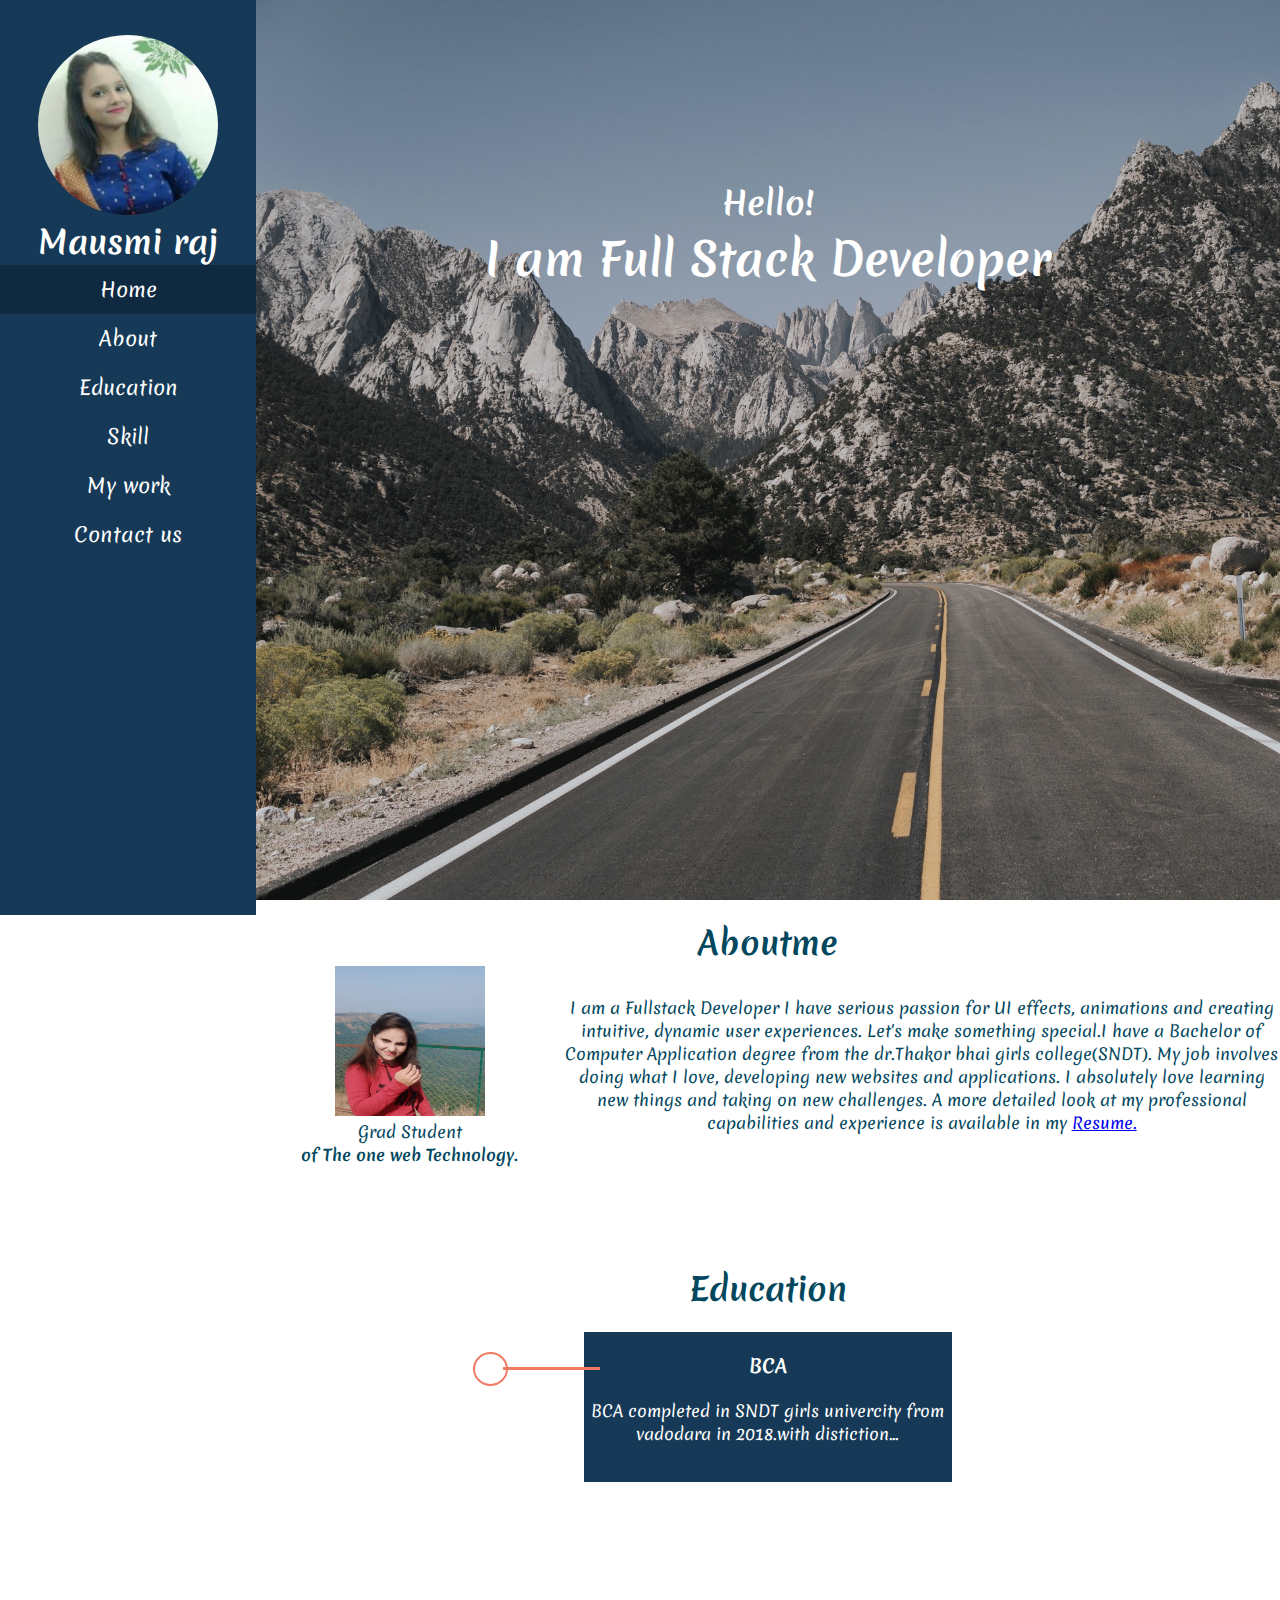
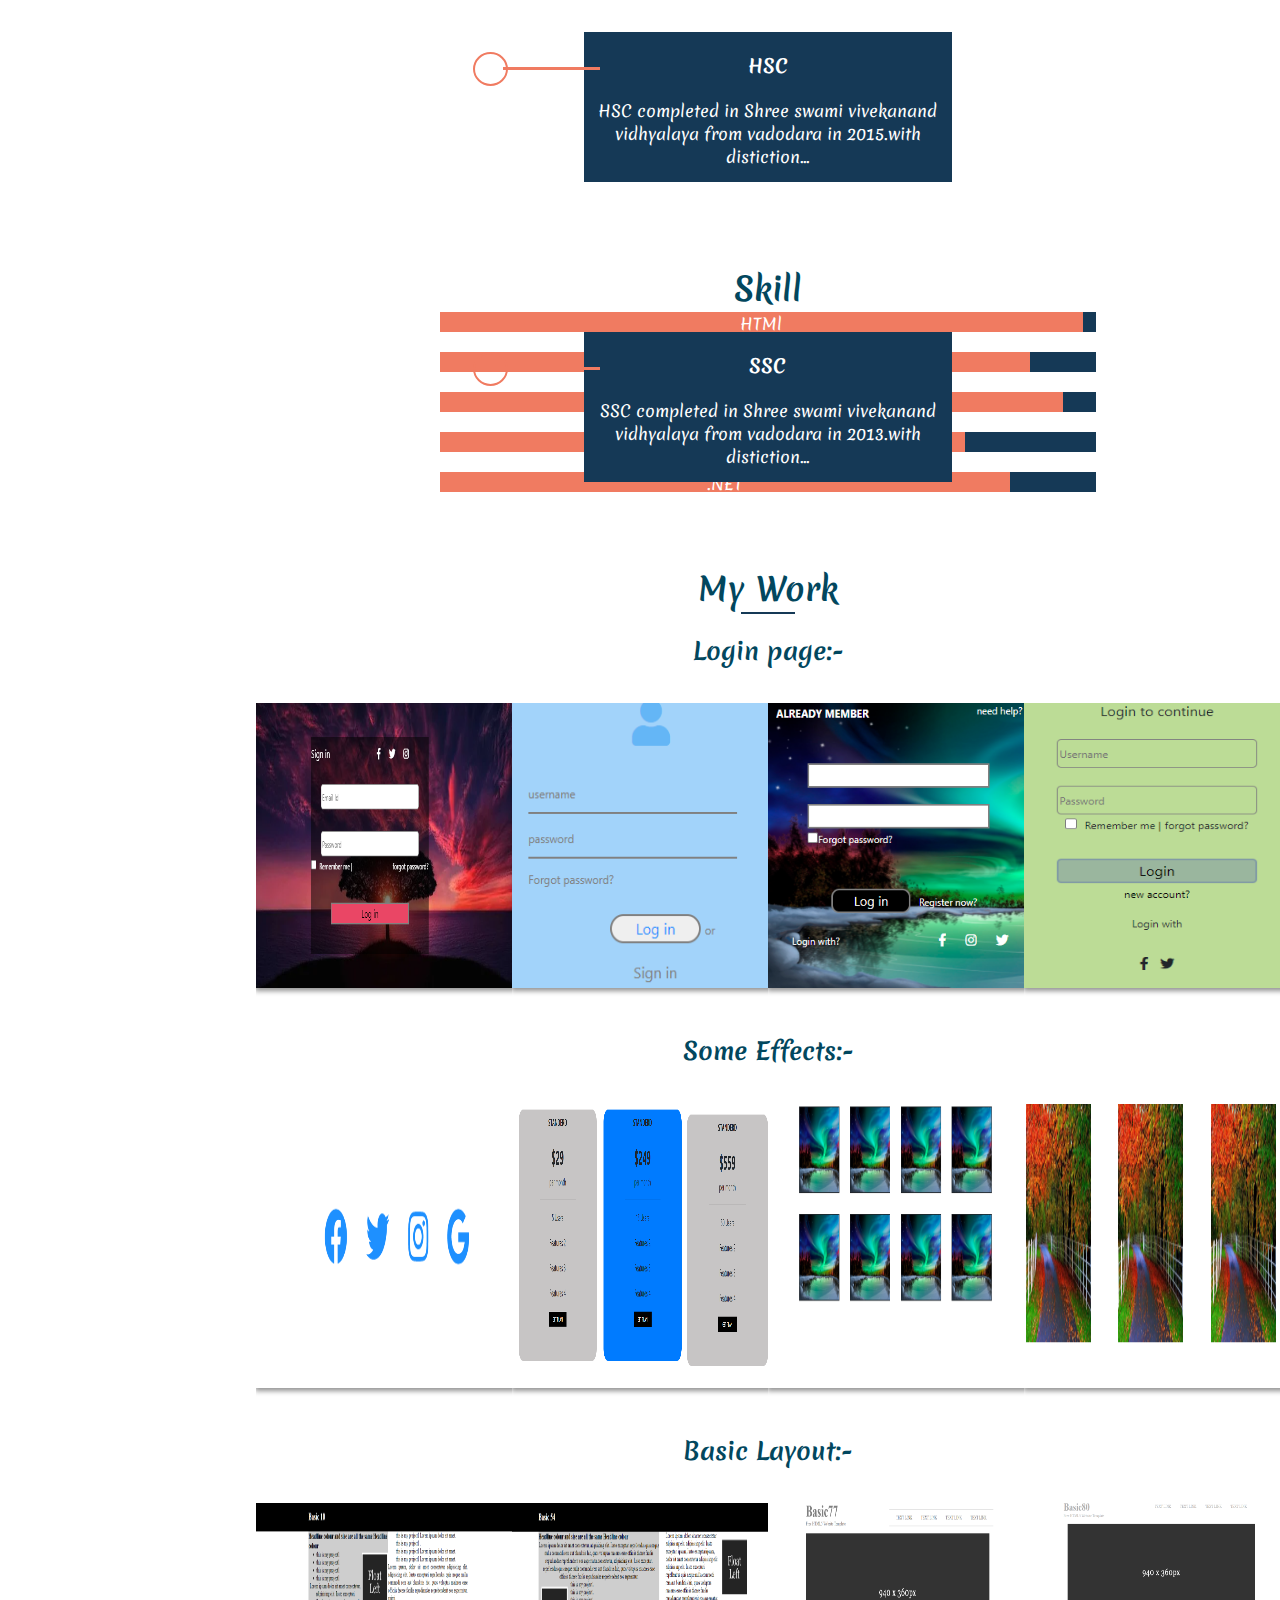
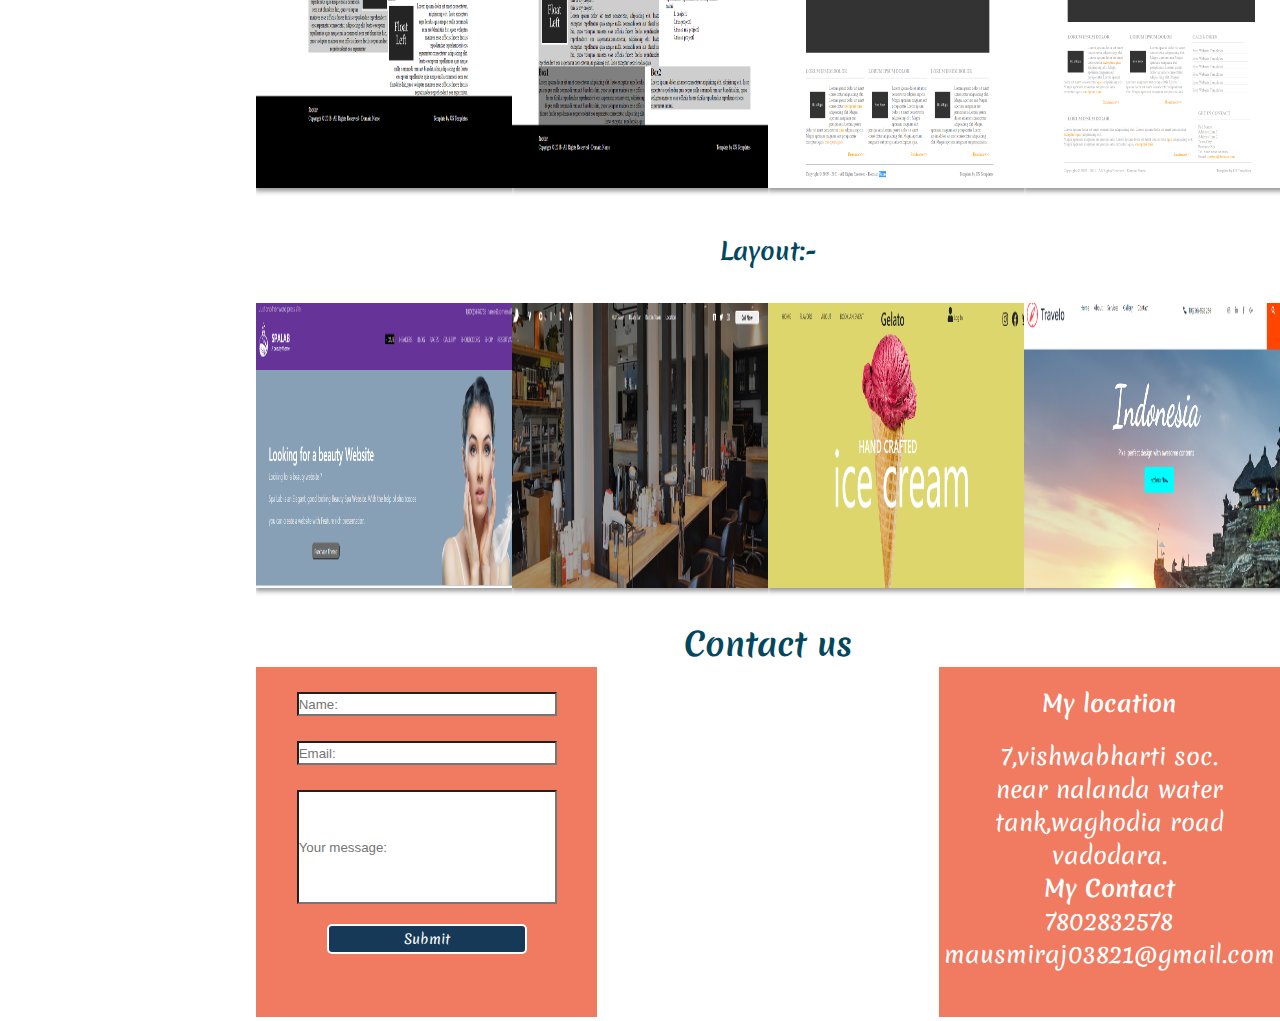
<file: index.html>
<!DOCTYPE html>
<html lang="en">

<head>
    <meta charset="UTF-8">
    <meta http-equiv="X-UA-Compatible" content="IE=edge">
    <meta name="viewport" content="width=device-width, initial-scale=1.0">
    <title>Document</title>
    <link rel="stylesheet" href="portfolio.css">
    <link rel="stylesheet" href="https://cdnjs.cloudflare.com/ajax/libs/font-awesome/5.15.3/css/all.min.css" integrity="sha512-iBBXm8fW90+nuLcSKlbmrPcLa0OT92xO1BIsZ+ywDWZCvqsWgccV3gFoRBv0z+8dLJgyAHIhR35VZc2oM/gI1w==" crossorigin="anonymous" />
    <link rel="preconnect" href="https://fonts.googleapis.com">
    <link rel="preconnect" href="https://fonts.gstatic.com" crossorigin>
    <link href="https://fonts.googleapis.com/css2?family=Lobster&family=Merienda&display=swap" rel="stylesheet">



</head>

<body>
    <div class="container bg3">
        <div class="myprofile bg1">
            <img src="portfolio_img/97af7ca3-c241-402a-9182-5a7e6dd14fbf (1).jpg" class="profileimg">
            <h1 class="fwhite h1 fontfamily">Mausmi raj</h1>
            <nav class="toggle" id=>
                <button type="button" onclick="icon()" class="btn"> <i class="fas fa-bars togglebar"></i></button>
                <button type="button" onclick="delicon()" class="btn1">X</button>
                <div class="menu" id="open" id="close">
                    <ul class="fwhite">
                        <li class="active fontfamily"><i class="fas fa-home fa-1x fwhite "></i><a href="#Home">Home</a></li>
                        <li class="fontfamily"><i class="far fa-user fa-1x fwhite "></i><a href="#About">About</a></li>
                        <li class="fontfamily"><i class="fas fa-graduation-cap "></i><a href="#Education">Education</a></li>
                        <li class="fontfamily"><i class="far fa-chart-bar "></i><a href="#Skill">Skill</a></li>
                        <li class="fontfamily"><i class="fas fa-briefcase fa-1x fwhite "></i><a href="#Mywork">My work </a><i class="fas fa-caret-square-down toggleicon"></a> </i>
                            <div class="submenu">
                                <ul class="fwhite">
                                    <li class="fontfamily"><a href="#login">Login page</a> </li>
                                    <li class="fontfamily"><a href="#BLayout">Basic Layout</a> </li>
                                    <li class="fontfamily"><a href="#Effect">Some effect</a> </li>
                                    <li class="fontfamily"><a href="#Layout">Layout</a> </li>
                                </ul>
                            </div>

                        </li>
                        <li class="fontfamily"><i class="fas fa-phone-alt fa-1x fwhite"></i><a href="#contact" id="Contact">Contact us</a></li>

                    </ul>
                </div>
            </nav>

        </div>
        <!-- Home -->
        <div class="banner bgimg">
            <header class="innerheader" id="Home">
                <div class="header fontfamily">
                    <h1 class="fwhite">
                        <p class="fa-2x">Hello!</p>
                        <p class="headerp"> I am Full Stack Developer</p>
                    </h1>

                </div>
            </header>
            <!-- About -->
            <div class="selfintro" id="About">
                <h1 class="textcenter fblue fontfamily">Aboutme</h1>
                <!-- Myimg -->
                <div class="myintro textcenter">
                    <img src="portfolio_img/68efd99a-0196-4cec-b8ef-dc0b15104865.jpg" class="myimg">

                    <p class="fontfamily textcenter fblue">
                        Grad Student<br />
                        <b>of The one web Technology.</b>
                    </p>
                </div>
                <!-- Myintro -->
                <div class="aboutme textcenter">
                    <p class="text-center fontfamily mt-5 fblue">
                        I am a Fullstack Developer I have serious passion for UI effects, animations and creating intuitive, dynamic user experiences. Let's make something special.I have a Bachelor of Computer Application degree from the dr.Thakor bhai girls college(SNDT). My
                        job involves doing what I love, developing new websites and applications. I absolutely love learning new things and taking on new challenges. A more detailed look at my professional capabilities and experience is available in my
                        <a href="https://www.canva.com/design/DAEZRjhlHjk/wKqnRAvSlJ2Riooclpgc_g/view?utm_content=DAEZRjhlHjk&utm_campaign=designshare&utm_medium=link&utm_source=publishsharelink" target="_blank" class="text_underline"> Resume.</a>
                    </p>
                </div>
            </div>
            <!-- Education -->
            <div class="Education" id="Education">
                <h1 class="fblue fontfamily">Education</h1>
                <div class="maindiv">
                    <div class="innerdiv">
                        <h3 class="fontfamily text-center fwhite mt20 ">BCA</h3>
                        <p class=" fwhite text-center mt20 fontfamily">BCA completed in SNDT girls univercity from vadodara in 2018.with distiction...
                        </p>

                    </div>
                    <div class="innerdiv">
                        <h3 class="fontfamily text-center fwhite mt20 ">HSC</h3>
                        <p class=" fwhite text-center mt20 fontfamily">HSC completed in Shree swami vivekanand vidhyalaya from vadodara in 2015.with distiction...
                        </p>

                    </div>
                    <div class="innerdiv">
                        <h3 class="fontfamily text-center fwhite mt20 ">SSC</h3>
                        <p class=" fwhite text-center mt20 fontfamily">SSC completed in Shree swami vivekanand vidhyalaya from vadodara in 2013.with distiction...
                        </p>

                    </div>
                </div>
            </div>
            <!-- Skill -->
            <section class="textcenter" id="Skill">
                <h1 class="fblue fontfamily">Skill</h1>
                <div class="section-box2">
                    <div class="skill textcenter">
                        <div class="mainbox1">
                            <div class="innerbox1 fwhite fontfamily">HTMl</div>
                        </div>
                        <div class="mainbox2">
                            <div class="innerbox2 fwhite fontfamily">JAVA</div>
                        </div>
                        <div class="mainbox3">
                            <div class="innerbox3 fwhite fontfamily">JAVA SCRIPT</div>
                        </div>
                        <div class="mainbox4">
                            <div class="innerbox4 fwhite fontfamily">BOOTSTRAP</div>
                        </div>
                        <div class="mainbox5">
                            <div class="innerbox5 fwhite fontfamily">.NET</div>
                        </div>
                    </div>
                </div>
            </section>

            <!-- Mywork -->
            <div class="work">
                <h1 class="fblue fontfamily">My Work</h1>
                <hr>
                <!-- Myimg -->
                <div class="Login textcenter mt20" id="login">
                    <h2 class="fblue fontfamily">Login page:-</h2>
                    <div class="Logimg1 fleft">
                        <img src="portfolio_img/screenshot-mausmiraj03821.github.io-2021.03.31-13_17_45.png" class="Loginimg1"><br>
                        <div class="innerlog fblue pt90">
                            <h3 class="fontfamily"> Click here <i class="fas fa-arrow-down fblue"></i></h3>

                        </div>
                        <div class="innerlog2">

                            <a href="https://mausmiraj03821.github.io/portfolio_loginpage/" target="_blank"> <button type="button" class="bt2 fontfamily">Login page 1</button></a>
                        </div>

                    </div>

                    <div class="Logimg1 fleft">
                        <img src="portfolio_img/screenshot-mausmiraj03821.github.io-2021.03.31-13_25_36 copy.png" class="Loginimg1"><br>
                        <div class="innerlog fblue pt90">
                            <h3 class="fontfamily">Click here <i class="fas fa-arrow-down fblue"></i></h3>
                        </div>
                        <div class="innerlog2">

                            <a href="https://mausmiraj03821.github.io/portfolio_loginpage2/" target="_blank"> <button type="button" class="bt2 fontfamily">Login page 2</button></a>
                        </div>

                    </div>
                    <div class="Logimg1 fleft">
                        <img src="portfolio_img/screenshot-mausmiraj03821.github.io-2021.03.31-13_32_54.png" class="Loginimg1"><br>
                        <div class="innerlog fblue pt90">
                            <h3 class="fontfamily"> Click here <i class="fas fa-arrow-down fblue"></i></h3>

                        </div>
                        <div class="innerlog2">

                            <a href="https://mausmiraj03821.github.io/portfolio_loginpage3/" target="_blank"> <button type="button" class="bt2 fontfamily">Login page 3</button></a>
                        </div>

                    </div>
                    <div class="Logimg1 fright">
                        <img src="portfolio_img/screenshot-mausmiraj03821.github.io-2021.03.31-13_35_37.png" class="Loginimg1"><br>
                        <div class="innerlog fblue pt90">
                            <h3 class="fontfamily"> Click here <i class="fas fa-arrow-down fblue"></i></h3>

                        </div>
                        <div class="innerlog2">

                            <a href="https://mausmiraj03821.github.io/porfolio_loginpage4/" target="_blank"> <button type="button" class="bt2 fontfamily">Login page 4</button></a>
                        </div>

                    </div>

                </div>
                <!-- Someeffects -->
                <div class="Login textcenter" id="Effect">
                    <h2 class="fblue fontfamily">Some Effects:-</h2>
                    <div class="Logimg1 fleft">
                        <img src="portfolio_img/screenshot-mausmiraj03821.github.io-2021.05.03-23_44_33.png" class="Loginimg1"><br>
                        <div class="innerlog fblue pt90">
                            <h3 class="fontfamily"> Click here <i class="fas fa-arrow-down fblue"></i></h3>

                        </div>
                        <div class="innerlog2">

                            <a href="https://mausmiraj03821.github.io/portfolio_iconeffect/" target="_blank"> <button type="button" class="bt2 fontfamily">Efecft1</button></a>
                        </div>

                    </div>

                    <div class="Logimg1 fleft">
                        <img src="portfolio_img/screenshot-127.0.0.1_5500-2021.05.12-03_19_47.png" class="Loginimg1"><br>
                        <div class="innerlog fblue pt90">
                            <h3 class="fontfamily"> Click here <i class="fas fa-arrow-down fblue"></i></h3>

                        </div>
                        <div class="innerlog2">

                            <a href="https://mausmiraj03821.github.io/M_portfolio_pricelist/" target="_blank"> <button type="button" class="bt2 fontfamily">Efeect2</button></a>
                        </div>

                    </div>
                    <div class="Logimg1 fleft">
                        <img src="portfolio_img/screenshot-mausmiraj03821.github.io-2021.04.01-11_25_48.png" class="Loginimg1"><br>
                        <div class="innerlog fblue pt90">
                            <h3 class="fontfamily">Click here <i class="fas fa-arrow-down fblue"></i></h3>

                        </div>
                        <div class="innerlog2">

                            <a href="https://mausmiraj03821.github.io/portfolio_gallerypage/" target="_blank"> <button type="button" class="bt2 fontfamily">Efect3</button></a>
                        </div>

                    </div>
                    <div class="Logimg1 fright">
                        <img src="portfolio_img/screenshot-mausmiraj03821.github.io-2021.05.12-03_44_31.png" class="Loginimg1"><br>
                        <div class="innerlog fb pt90">
                            <h3 class="fontfamily">Click here <i class="fas fa-arrow-down fblue"></i></h3>

                        </div>
                        <div class="innerlog2">

                            <a href="https://mausmiraj03821.github.io/portfolio_gallerypage/" target="_blank"> <button type="button" class="bt2 fontfamily">Efect3</button></a>
                        </div>

                    </div>

                </div>

                <!-- Basic Layout -->
                <div class="Login textcenter" id="BLayout">
                    <h2 class="fblue fontfamily">Basic Layout:-</h2>
                    <div class="Logimg1 fleft">
                        <img src="portfolio_img/screenshot-mausmiraj03821.github.io-2021.03.31-16_11_42.png" class="Loginimg1"><br>
                        <div class="innerlog fblue pt90">
                            <h3 class="fontfamily">Click here <i class="fas fa-arrow-down fblue"></i></h3>

                        </div>
                        <div class="innerlog2">

                            <a href="https://mausmiraj03821.github.io/portfolio_Basiclayout1/" target="_blank"> <button type="button" class="bt2 fontfamily">Basic Layout1</button></a>
                        </div>

                    </div>

                    <div class="Logimg1 fleft">
                        <img src="portfolio_img/screenshot-mausmiraj03821.github.io-2021.03.31-16_13_32.png" class="Loginimg1"><br>
                        <div class="innerlog fblue pt90">
                            <h3 class="fontfamily"> Click here <i class="fas fa-arrow-down fblue"></i></h3>

                        </div>
                        <div class="innerlog2">

                            <a href="https://mausmiraj03821.github.io/portfolio_basiclayout2/" target="_blank"> <button type="button" class="bt2 fontfamily">Basic Layout 2</button></a>
                        </div>

                    </div>
                    <div class="Logimg1 fleft">
                        <img src="portfolio_img/screenshot-mausmiraj03821.github.io-2021.03.31-16_19_48.png" class="Loginimg1"><br>
                        <div class="innerlog fblue pt90">
                            <h3 class="fontfamily"> Click here <i class="fas fa-arrow-down fblue"></i></h3>

                        </div>
                        <div class="innerlog2">

                            <a href="https://mausmiraj03821.github.io/portfolio_Basiclayout3/" target="_blank"> <button type="button" class="bt2 fontfamily">Basic Layout 3</button></a>
                        </div>

                    </div>
                    <div class="Logimg1 fright">
                        <img src="portfolio_img/screenshot-mausmiraj03821.github.io-2021.03.31-16_27_04 copy.png" class="Loginimg1"><br>
                        <div class="innerlog fblue pt90">
                            <h3 class="fontfamily"> Click here <i class="fas fa-arrow-down fblue"></i></h3>

                        </div>
                        <div class="innerlog2">

                            <a href="https://mausmiraj03821.github.io/portfolio_loginpage/" target="_blank"> <button type="button" class="bt2 fontfamily">Basic Layout 4</button></a>
                        </div>

                    </div>
                </div>
                <!-- Layout -->
                <div class="Login textcenter" id="Layout">
                    <h2 class="fblue fontfamily">Layout:-</h2>
                    <div class="Logimg1 fleft">
                        <img src="portfolio_img/screenshot-mausmiraj03821.github.io-2021.03.31-16_49_16.png" class="Loginimg1"><br>
                        <div class="innerlog fblue pt90">
                            <h3> Click here <i class="fas fa-arrow-down fblue"></i></h3>

                        </div>
                        <div class="innerlog2">

                            <a href="https://mausmiraj03821.github.io/portfolio_layout1/" target="_blank"> <button type="button" class="bt2 fontfamily">Layout 1</button></a>
                        </div>

                    </div>

                    <div class="Logimg1 fleft">
                        <img src="portfolio_img/screenshot-mausmiraj03821.github.io-2021.03.31-16_52_02.png" class="Loginimg1"><br>
                        <div class="innerlog fblue pt90">
                            <h3 class="fontfamily"> Click here <i class="fas fa-arrow-down fblue"></i></h3>

                        </div>
                        <div class="innerlog2">
                            <a href="https://mausmiraj03821.github.io/portfolio_layout2/" target="_blank"> <button type="button" class="bt2 fontfamily">Layout 2</button></a>

                        </div>
                    </div>
                    <div class="Logimg1 fleft">
                        <img src="portfolio_img/screenshot-mausmiraj03821.github.io-2021.03.31-17_00_16.png" class="Loginimg1"><br>
                        <div class="innerlog fblue pt90">
                            <h3 class="fontfamily">Click here <i class="fas fa-arrow-down fblue"></i></h3>

                        </div>
                        <div class="innerlog2">
                            <a href="https://mausmiraj03821.github.io/portfolio_layout3/" target="_blank"> <button type="button" class="bt2 fontfamily">Layout 3</button></a>
                        </div>
                    </div>
                    <div class="Logimg1 fright">
                        <img src="portfolio_img/screenshot-mausmiraj03821.github.io-2021.03.31-16_58_29.png " class="Loginimg1"><br>
                        <div class="innerlog fblue pt90">
                            <h3 class="fontfamily"> Click here <i class="fas fa-arrow-down fblue"></i></h3>

                        </div>
                        <div class="innerlog2">

                            <a href="https://mausmiraj03821.github.io/portfolio_layout4/" target="_blank"> <button type="button" class="bt2 fontfamily">Layout 4</button></a>
                        </div>

                    </div>
                </div>
            </div>
            <!-- Contact -->

            <div class="contact textcenter" id="contact">
                <h1 class="fblue fontfamily">Contact us</h1>
                <div class="contactform fleft">
                    <input type="label" placeholder="Name:" class="Label"><br>
                    <input type="label" placeholder="Email:" class="Label">
                    <input type="label" placeholder="Your message:" class="Label3">

                    <button type="submit" class="bt1 mt-4 bg1 fontfamily">Submit</button>
                </div>
                <div class="contactmap fleft">
                    <iframe src="https://www.google.com/maps/embed?pb=!1m18!1m12!1m3!1d3691.5846822877475!2d73.22739511495453!3d22.293716985326977!2m3!1f0!2f0!3f0!3m2!1i1024!2i768!4f13.1!3m3!1m2!1s0x395fc5780b61a1d5%3A0x65ce9777144b3b61!2sKaladarshan%20Char%20Rasta%2C%20Vadodara%2C%20Gujarat!5e0!3m2!1sen!2sin!4v1613206031128!5m2!1sen!2sin"
                        width="100%" height="300" frameborder="0" style="border: 0;" allowfullscreen="" aria-hidden="false" tabindex="0"></iframe>

                </div>
                <div class="contactinfo fleft">
                    <h4 class="fwhite fontfamily mt20">My location</h4>
                    <p class="fwhite fontfamily mt20">
                        7,vishwabharti soc.<br /> near nalanda water tank,waghodia road
                        <br /> vadodara.
                    </p>

                    <h4 class="fwhite mt-5 fontfamily">My Contact</h4>
                    <p class="fwhite fontfamily">7802832578</p>
                    <p class="fwhite fontfamily">mausmiraj03821@gmail.com</p>
                    <div class="footer">
                        <i class="fab fa-twitter fwhite pr-2 i"></i>
                        <a href="https://www.linkedin.com/in/mausmi-raj-2068a7204/" target="_blank"></a> <i class="fab fa-linkedin-in  fwhite pr-2  i"></i>
                        <a href="https://www.facebook.com/mausmi.raj.33" target="_blank"> <i class="fab fa-facebook-f fwhite pr-2  i"></i></a>
                        <a href="#"><i class="fab fa-instagram fwhite pr-2  i"></i></a>
                    </div>

                </div>

            </div>
        </div>
    </div>

    <script>
        function icon() {
            document.getElementById("open").style.display = "block";
            document.getElementById("close").style.display = "none";

        }

        function delicon() {
            document.getElementById("close").style.display = "block";
            document.getElementById("open").style.display = "none";

        }
    </script>
</body>

</html>
</file>
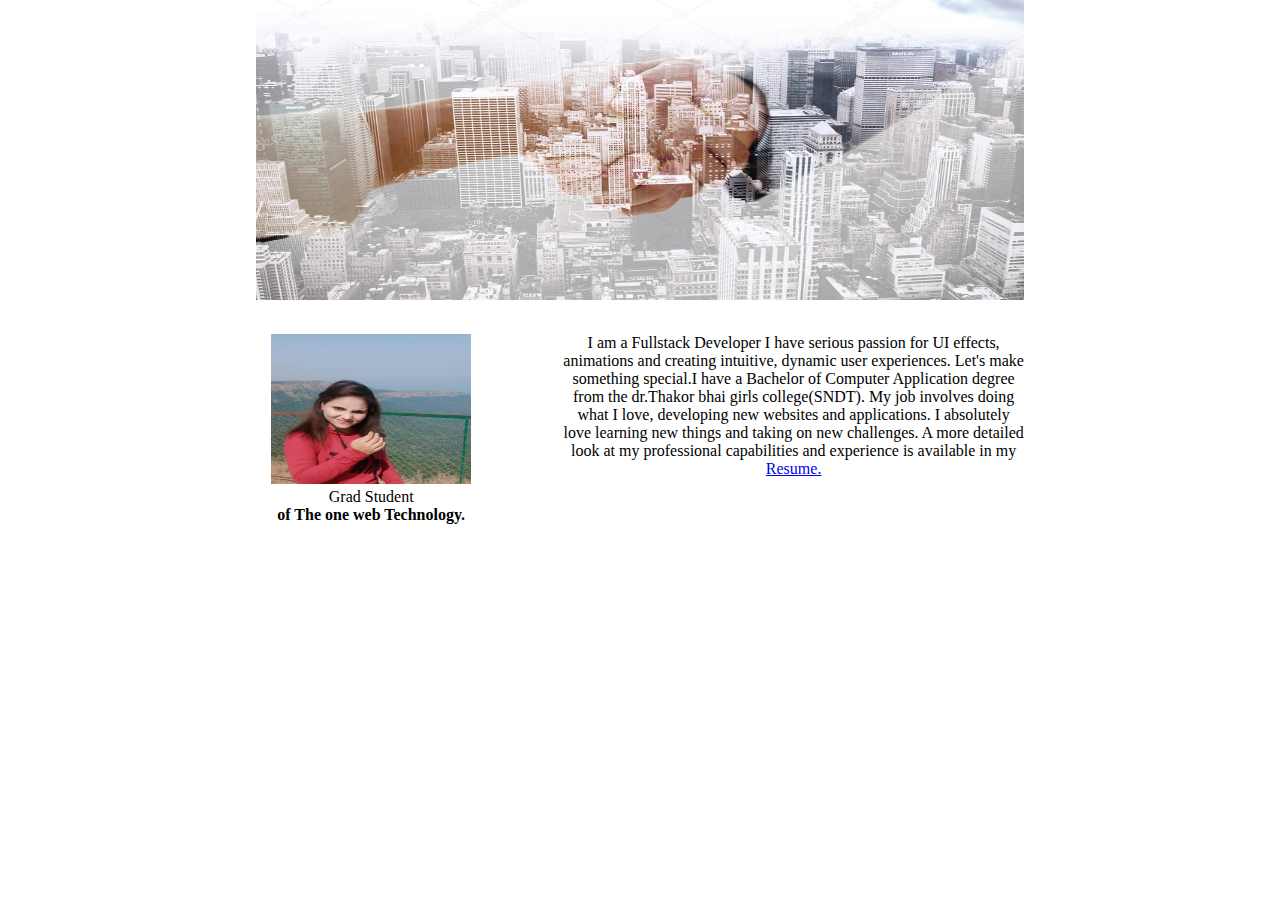
<file: About.html>
<!DOCTYPE html>
<html lang="en">

<head>
    <meta charset="UTF-8">
    <meta http-equiv="X-UA-Compatible" content="IE=edge">
    <meta name="viewport" content="width=device-width, initial-scale=1.0">
    <title>Document</title>
    <link rel="stylesheet" href="About.css">
</head>

<body>
    <!-- About -->
    <div class="selfintro" id="About">
        <img src="portfolio_img/depositphotos_73189009-stock-photo-shaking-hands-after-business-meeting.jpg" class="Aboutimg">
        <!-- Myimg -->
        <div class="myintro textcenter">
            <img src="portfolio_img/68efd99a-0196-4cec-b8ef-dc0b15104865.jpg" class="myimg">

            <p class="fontfamily textcenter fblue">
                Grad Student<br />
                <b>of The one web Technology.</b>
            </p>
        </div>
        <!-- Myintro -->
        <div class="aboutme textcenter">
            <p class="text-center fontfamily mt-5 fblue">
                I am a Fullstack Developer I have serious passion for UI effects, animations and creating intuitive, dynamic user experiences. Let's make something special.I have a Bachelor of Computer Application degree from the dr.Thakor bhai girls college(SNDT). My
                job involves doing what I love, developing new websites and applications. I absolutely love learning new things and taking on new challenges. A more detailed look at my professional capabilities and experience is available in my
                <a href="https://www.canva.com/design/DAEZRjhlHjk/wKqnRAvSlJ2Riooclpgc_g/view?utm_content=DAEZRjhlHjk&utm_campaign=designshare&utm_medium=link&utm_source=publishsharelink" target="_blank" class="text_underline"> Resume.</a>
            </p>
        </div>
    </div>
    <!-- About -->
</body>

</html>
</file>
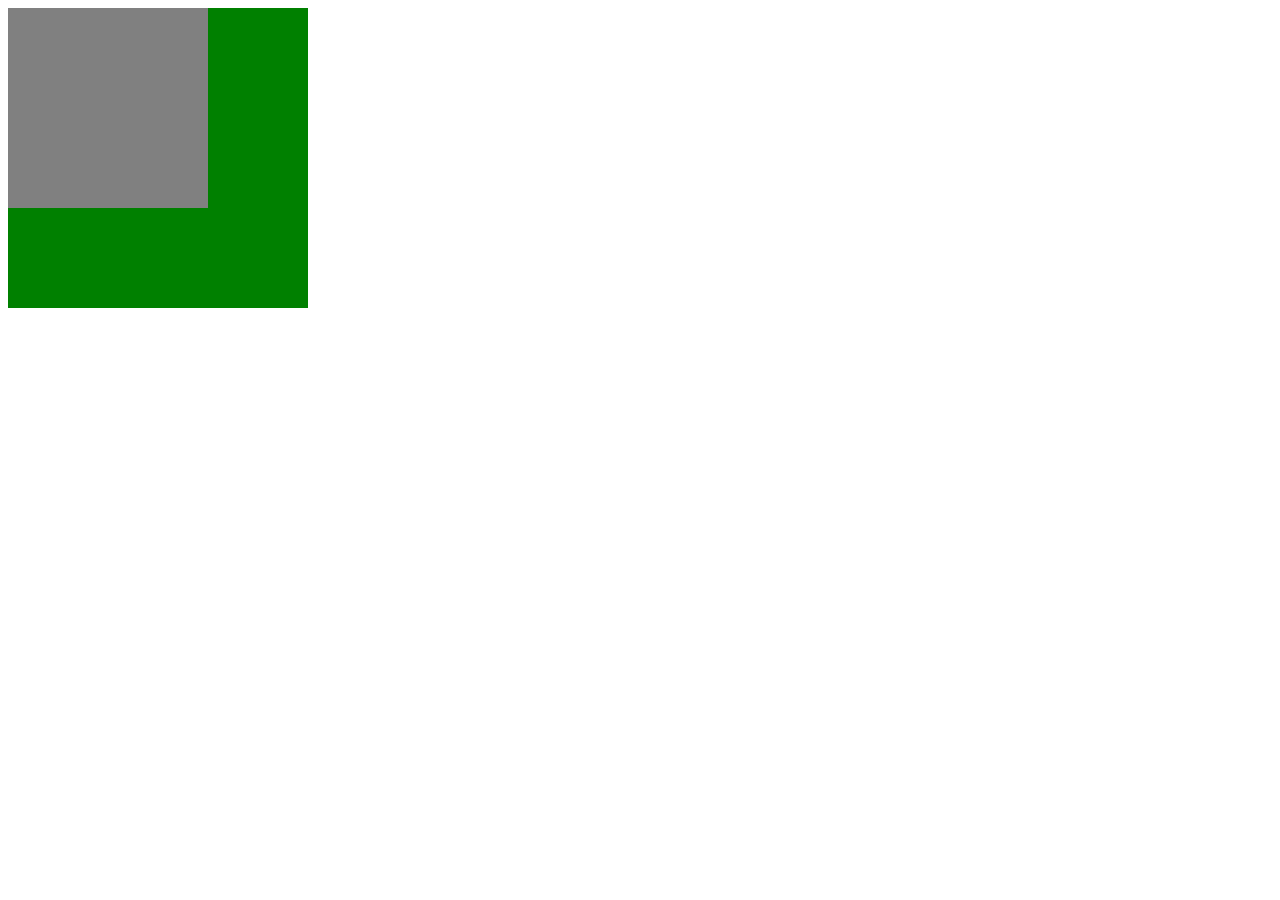
<file: portfoliobanner.html>
<!DOCTYPE html>
<html lang="en">
<head>
    <meta charset="UTF-8">
    <meta http-equiv="X-UA-Compatible" content="IE=edge">
    <meta name="viewport" content="width=device-width, initial-scale=1.0">
    <title>Document</title>
    <link rel="stylesheet" href="portfoliobanner.css">
</head>
<body>
    <div class="maindiv">
        <div class="div1">

        </div>

    </div>
</body>
</html>
</file>
<file: portfolio.css>
* {
    margin: 0;
    padding: 0;
}

.bg1 {
    background-color: #153956;
}

.bg2 {
    background-color: gray;
}

.darkgray {
    color: #9e9e9e;
}

.fblue {
    color: #02475e;
}

.fontfamily {
    font-family: 'Lobster', cursive;
    font-family: 'Merienda', cursive;
}

.container {
    width: 100%;
    clear: both;
}

.div {
    width: 80%;
    height: 100vh;
    margin: auto;
}

.maindiv {
    width: 100%;
    height: 100vh;
}


/* Myprofile */

.myprofile {
    width: 20%;
    height: 100vh;
    padding-top: 15px;
    text-align: center;
    position: fixed;
    left: 0;
    top: 0;
    float: left;
}

.profileimg {
    width: 180px;
    height: 180px;
    align-items: center;
    border-radius: 50%;
    margin-top: 20px;
}

.togglebar {
    position: absolute;
    left: 80px;
    bottom: 65px;
    font-size: 25px;
    color: white;
}

.btn {
    display: none;
}

.btn1 {
    display: none;
}

ul li {
    list-style-type: none;
    text-decoration: none;
    padding: 10px;
    transition: 0.2s;
}

ul li a {
    font-size: 20px;
    color: white;
    text-decoration: none;
}

ul li:hover {
    background-color: rgba(0, 0, 0, 0.247);
}

.submenu {
    margin-left: 130px;
    display: none;
}

ul li:hover .submenu {
    display: block;
    position: absolute;
    background-color: rgba(0, 0, 0, 0.295);
    margin-top: 10px;
}

.active {
    background-color: rgba(0, 0, 0, 0.247);
}

.footer {
    padding: 20px 34px 0px;
}

.i {
    font-size: 20px;
    transition: 1s;
    padding: 0px 10px 0px;
}

.i:hover {
    color: #00000070;
}


/* Banner */

.banner {
    width: 80%;
    height: 100vh;
    float: right;
}

.bgimg {
    background-image: url('portfolio_img/bg_homepage.8b4cf4a.jpg');
    background-size: cover;
}

.innerheader {
    width: 100%;
    height: 100vh;
}

.bgtransparent {
    background-color: rgb(0 0 0 / 43%);
}

.fwhite {
    color: white;
}

.header {
    position: relative;
    top: 180px;
    text-align: center;
}

.headerp {
    font-size: 45px;
}


/* About me */

.selfintro {
    width: 100%;
    height: 250px;
    margin-top: 20px;
}


/* Myintro */

.myintro {
    width: 30%;
    height: 250px;
    float: left;
}

.myimg {
    width: 150px;
    height: 150px;
}


/* Aboutme */

.aboutme {
    width: 70%;
    height: 200px;
    padding-top: 30px;
    float: right;
}

.textcenter {
    text-align: center;
}

.fgray {
    color: #9e9e9e75;
}


/* Education */

.Education {
    width: 100%;
    height: 600px;
    margin: auto;
    text-align: center;
    clear: both;
    padding-top: 50px;
}

.maindiv {
    width: 60%;
    display: flex;
    flex-direction: column;
    margin: auto;
}

.innerdiv {
    width: 60%;
    height: 150px;
    margin: auto;
    background-color: #153956;
    position: relative;
    margin-top: 20px;
}

.innerdiv::before {
    content: '';
    width: 31px;
    height: 30px;
    border-radius: 50%;
    position: absolute;
    top: 20px;
    left: -30%;
    border: 2px solid #f07b61;
}

.innerdiv::after {
    content: '';
    width: 95px;
    height: 1px;
    position: absolute;
    top: 35px;
    left: -22%;
    background-color: #f07b61;
    border: 1px solid #f07b61;
}

.mt20 {
    margin-top: 20px;
}


/* Skill */

section {
    width: 100%;
    height: 300px;
    margin: auto;
}

section .section-box2 {
    width: 80%;
    height: 250px;
    margin: auto;
}

section .section-box2 .skill {
    width: 100%;
    margin: auto;
    /* padding: 50px; */
}

section .section-box2 .mainbox1 {
    width: 80%;
    height: 20px;
    margin: auto;
    background-color: #153956;
}

section .section-box2 .mainbox1 .innerbox1 {
    width: 98%;
    height: 20px;
    background-color: #f07b61;
    text-align: center;
}

section .section-box2 .mainbox2 {
    width: 80%;
    height: 20px;
    margin: auto;
    margin-top: 20px;
    background-color: #153956;
}

section .section-box2 .mainbox2 .innerbox2 {
    width: 90%;
    height: 20px;
    background-color: #f07b61;
    ;
    text-align: center;
}

section .section-box2 .mainbox3 {
    width: 80%;
    height: 20px;
    margin: auto;
    margin-top: 20px;
    background-color: #153956;
}

section .section-box2 .mainbox3 .innerbox3 {
    width: 95%;
    height: 20px;
    background-color: #f07b61;
    text-align: center;
}

section .section-box2 .mainbox4 {
    width: 80%;
    height: 20px;
    margin: auto;
    margin-top: 20px;
    background-color: #153956;
}

section .section-box2 .mainbox4 .innerbox4 {
    width: 80%;
    height: 20px;
    background-color: #f07b61;
    text-align: center;
}

section .section-box2 .mainbox5 {
    width: 80%;
    height: 20px;
    margin: auto;
    margin-top: 20px;
    background-color: #153956;
}

section .section-box2 .mainbox5 .innerbox5 {
    width: 87%;
    height: 20px;
    background-color: #f07b61;
    ;
    text-align: center;
}

section .section-box2 .mainbox6 {
    width: 80%;
    height: 20px;
    margin-top: 20px;
    background-color: #153956;
}

section .section-box2 .mainbox1 .innerbox6 {
    width: 90%;
    height: 20px;
    background-color: #f07b61;
    text-align: center;
}


/* Mywork */

.work {
    width: 100%;
    height: 1655px;
    margin: auto;
    text-align: center;
}

hr {
    width: 5%;
    border: 1px solid #153956;
    background-color: #153956;
    margin: auto;
}


/* Myintro */

.Login {
    width: 100%;
    height: 400px;
    justify-content: space-around;
    box-sizing: border-box;
}

.Logimg1 {
    width: 25%;
    height: 300px;
    top: 35px;
    position: relative;
    overflow: hidden;
}

.pt90 {
    padding-top: 90px;
}

.bggallery {
    background-color: black;
}

.innerlog {
    height: 100px;
    width: 71%;
    position: absolute;
    top: -200px;
    left: 42px;
    transition: 2s;
}

.innerlog2 {
    height: 100px;
    width: 71%;
    left: 42px;
    position: absolute;
    bottom: -200px;
    transition: 2s;
}

.Logimg1:hover .innerlog {
    position: absolute;
    top: 2px;
}

.Logimg1:hover .innerlog2 {
    position: absolute;
    bottom: 98px;
}

-->.Loginimg1 {
    width: 265px;
    height: 285px;
    box-shadow: 0px 2px 5px 1px rgb(0 0 0 / 43%);
}

.fleft {
    float: left;
}

.fright {
    float: right;
}

.bt2 {
    width: 130px;
    height: 30px;
    border: 2px solid white;
    border-radius: 5px;
    text-align: center;
    margin-top: 20px;
    background-color: #f07b61;
    color: white;
}


/* Contact */

.contact {
    width: 100%;
    height: 400px;
    box-sizing: border-box;
}


/* Contactform */

.contactform {
    width: 33.33%;
    height: 350px;
    background-color: #f07b61;
}

.Label {
    width: 75%;
    height: 20px;
    background-color: white;
    margin-top: 25px;
    margin-left: 0px;
}

.Label3 {
    width: 75%;
    height: 110px;
    background-color: white;
    margin-top: 25px;
    margin-left: 0px;
}

.bt1 {
    width: 200px;
    height: 30px;
    border: 2px solid white;
    border-radius: 5px;
    margin-left: 0px;
    margin-top: 20px;
    color: white;
}


/* Contactmap */

.contactmap {
    width: 33.33%;
    height: 350px;
}


/* Contactinfo */

.contactinfo {
    width: 33.33%;
    height: 350px;
    font-size: 23px;
    background-color: #f07b61;
}

@media only screen and (min-width: 425px) and (max-width:768px) {
    .container {
        width: 100%;
        clear: both;
    }
    .myprofile {
        width: 100%;
        height: 120px;
        /* padding-left: 15px;
        float: left;
        text-align: left; */
        z-index: 15;
        margin: auto;
    }
    .profileimg {
        width: 100px;
        height: 70px;
        border-radius: 50%;
    }
    .footer {
        padding: 20px 34px 0px;
    }
    .i {
        font-size: 20px;
        transition: 1s;
        padding: 0px 7px 0px;
    }
    .i:hover {
        color: #00000070;
    }
    /* Banner */
    .banner {
        width: 100%;
        float: right;
    }
    .h1 {
        font-size: 15px;
        margin-left: 15px;
    }
    .headerp {
        font-size: 25px;
    }
    .header {
        position: relative;
        top: 250px;
        text-align: center;
    }
    /* Menu */
    .menu {
        width: 80%;
        margin: -119px 5px;
    }
    .menuicon {
        display: block;
    }
    ul {
        margin-top: 10px;
    }
    ul li {
        text-align: justify;
        padding: 4px;
        display: inline-block;
    }
    .submenu ul li {
        width: 100px;
        text-align: justify;
        float: right;
        padding: 5px;
        display: inline;
    }
    ul li a {
        font-size: 10px;
    }
    ul li:hover {
        background-color: rgba(0, 0, 0, 0.247);
    }
    .toggle {
        width: 25%;
        position: relative;
        top: -17px;
        left: 295px;
        font-size: 10px;
    }
    .toggleicon {
        display: block;
        position: absolute;
        float: right;
    }
    #open {
        display: none;
    }
    .btn {
        display: block;
    }
    .btn1 {
        display: none;
    }
    .submenu {
        width: 120px;
        padding: 10px;
        margin: 20px;
        margin-left: 50px;
        display: none;
    }
    ul li:hover .submenu {
        display: block;
        position: absolute;
        background-color: rgba(0, 0, 0, 0.295);
        margin-top: 10px;
    }
    .selfintro {
        width: 100%;
        height: 500px;
        margin-top: 20px;
    }
    .myintro {
        width: 100%;
        height: 200px;
    }
    .aboutme {
        width: 100%;
        height: 200px;
    }
    .textcenter {
        text-align: center;
    }
    /* Skill */
    section {
        width: 100%;
        height: 300px;
        margin: auto;
    }
    section .section-box2 {
        width: 80%;
        height: 250px;
        margin: auto;
    }
    section .section-box2 .skill {
        width: 100%;
        margin: auto;
    }
    section .section-box2 .mainbox1 {
        width: 80%;
        height: 20px;
        background-color: #153956;
    }
    section .section-box2 .mainbox1 .innerbox1 {
        width: 98%;
        height: 20px;
        background-color: #f07b61;
        text-align: center;
    }
    section .section-box2 .mainbox2 {
        width: 80%;
        height: 20px;
        margin-top: 20px;
        background-color: #153956;
    }
    section .section-box2 .mainbox2 .innerbox2 {
        width: 90%;
        height: 20px;
        background-color: #f07b61;
        text-align: center;
    }
    section .section-box2 .mainbox3 {
        width: 80%;
        height: 20px;
        margin-top: 20px;
        background-color: #153956;
    }
    section .section-box2 .mainbox3 .innerbox3 {
        width: 95%;
        height: 20px;
        background-color: #f07b61;
        text-align: center;
    }
    section .section-box2 .mainbox4 {
        width: 80%;
        height: 20px;
        margin-top: 20px;
        background-color: #153956;
    }
    section .section-box2 .mainbox4 .innerbox4 {
        width: 80%;
        height: 20px;
        background-color: #f07b61;
        text-align: center;
    }
    section .section-box2 .mainbox5 {
        width: 80%;
        height: 20px;
        margin-top: 20px;
        background-color: #153956;
    }
    section .section-box2 .mainbox5 .innerbox5 {
        width: 87%;
        height: 20px;
        background-color: #f07b61;
        ;
        text-align: center;
    }
    section .section-box2 .mainbox6 {
        width: 80%;
        height: 20px;
        margin-top: 20px;
        background-color: #153956;
    }
    section .section-box2 .mainbox1 .innerbox6 {
        width: 90%;
        height: 20px;
        background-color: #f07b61;
        text-align: center;
    }
    /* Education */
    .Education {
        width: 100%;
        height: 600px;
        margin: auto;
        text-align: center;
        clear: both;
        padding-top: 50px;
    }
    .maindiv {
        width: 60%;
        display: flex;
        flex-direction: column;
        margin: auto;
    }
    .innerdiv {
        width: 60%;
        height: 150px;
        margin: auto;
        background-color: #9e9e9e75;
        position: relative;
        margin-top: 20px;
        font-size: 13px;
    }
    .innerdiv::before {
        content: '';
        width: 25px;
        height: 25px;
        border-radius: 50%;
        position: absolute;
        top: 20px;
        left: -62%;
        border: 2px solid;
    }
    .innerdiv::after {
        content: '';
        width: 65px;
        height: 1px;
        position: absolute;
        top: 35px;
        left: -43%;
        border: 1px solid;
    }
    /* Mywork */
    .work {
        width: 100%;
        margin: auto;
        text-align: center;
    }
    /* Myintro */
    .Login {
        width: 100%;
        height: 192%;
    }
    .Logimg1 {
        width: 100%;
        height: 300px;
        /* background-color: blueviolet; */
    }
    .Loginimg1 {
        width: 200px;
        height: 200px;
        margin: auto;
    }
    .contact {
        width: 100%;
        box-sizing: border-box;
        height: 100vh;
    }
    /* Contactform */
    .contactform {
        width: 100%;
        height: 300px;
    }
    .Label {
        width: 75%;
        height: 20px;
        background-color: white;
        margin-top: 25px;
        margin-left: 0px;
    }
    .Label3 {
        width: 75%;
        height: 110px;
        background-color: white;
        margin-top: 25px;
        margin-left: 0px;
    }
    .bt1 {
        width: 200px;
        height: 30px;
        border: 2px solid white;
        border-radius: 5px;
        margin-left: 0px;
        background-color: #4f4d4da1;
        color: white;
    }
    /* Contactmap */
    .contactmap {
        width: 100%;
        height: 300px;
    }
    /* Contactinfo */
    .contactinfo {
        width: 100%;
        height: 300px;
    }
}

@media only screen and (max-width:425px) {}
</file>
<file: About.css>
* {
    margin: 0;
    padding: 0;
}


/* discription */

.Aboutimg {
    width: 100%;
    height: 300px;
    background-size: cover;
    margin: auto;
}

.selfintro {
    width: 60%;
    height: 250px;
    margin: auto;
}

.myintro {
    width: 30%;
    height: 250px;
    float: left;
}


/* Myimg */

.myimg {
    width: 200px;
    height: 150px;
    margin-top: 30px;
}


/* Aboutme */

.aboutme {
    width: 60%;
    height: 200px;
    padding-top: 30px;
    float: right;
}

.textcenter {
    text-align: center;
}

.fgray {
    color: #9e9e9e75;
}
</file>
<file: portfoliobanner.css>
.maindiv{
    width: 300px;
    height: 300px;
    background-color: green;
}
.div1{
    width: 200px;
    height: 200px;
    background-color: gray;
    transform: rotate(90deg);
}
</file>
